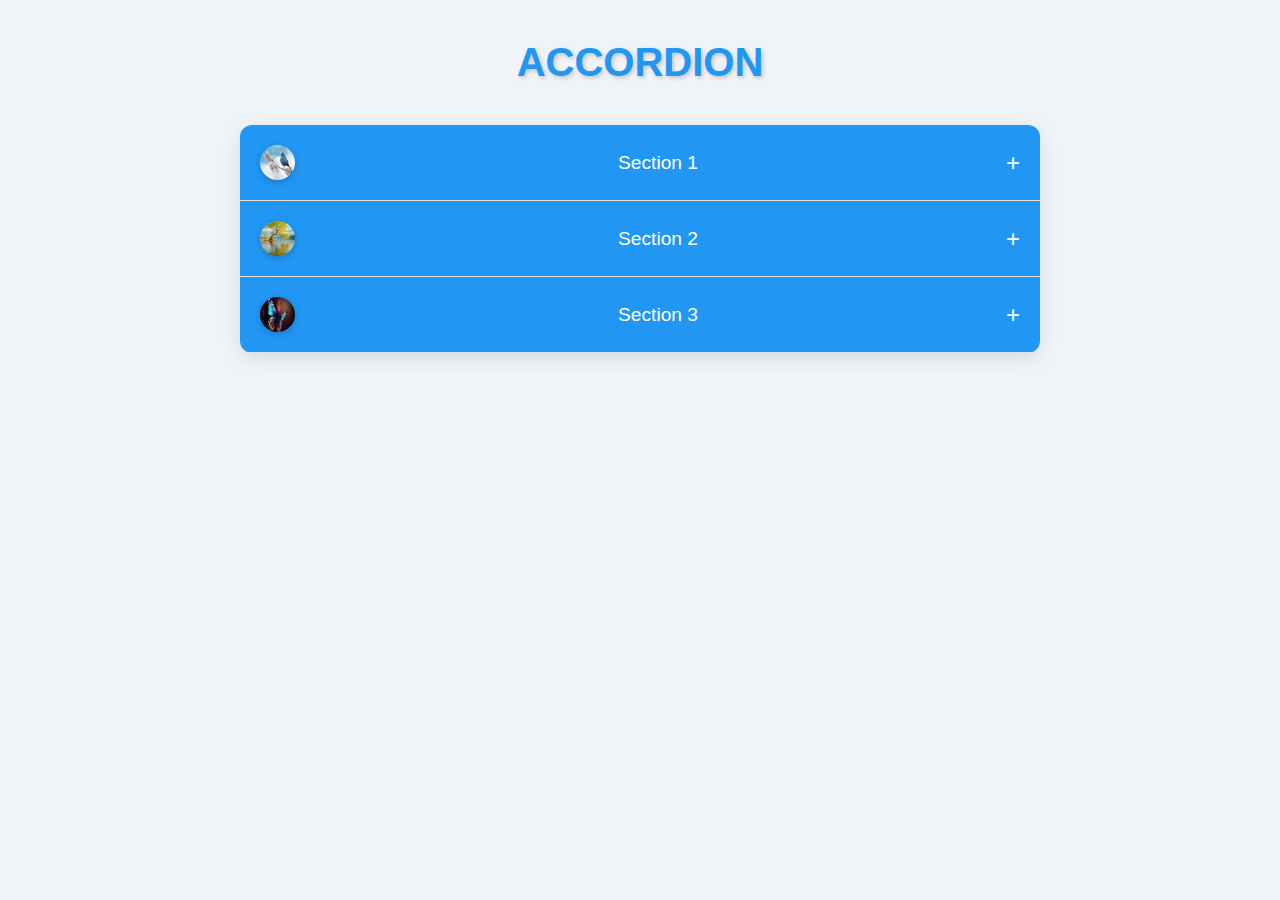
<file: Accordian/index.html>
<!DOCTYPE html>
<html lang="en">
<head>
    <meta charset="UTF-8">
    <meta name="viewport" content="width=device-width, initial-scale=1.0">
    <title>Stylish Accordion Component</title>
    <link rel="stylesheet" href="style.css">
</head>
<body>
    <header class="page-header">
        <h1>ACCORDION</h1>
    </header>
    <div class="accordion">
        <div class="accordion-section">
            <div class="accordion-header">
                <img src="a.jpeg" alt="Icon 1">
                Section 1
            </div>
            <div class="accordion-content">
                <p>This is the content of section 1.</p>
                <img src="a.jpeg" alt="Image 1">
            </div>
        </div>
        <div class="accordion-section">
            <div class="accordion-header">
                <img src="b.jpeg" alt="Icon 2">
                Section 2
            </div>
            <div class="accordion-content">
                <p>This is the content of section 2.</p>
                <img src="b.jpeg" alt="Image 2">
            </div>
        </div>
        <div class="accordion-section">
            <div class="accordion-header">
                <img src="c.jpeg" alt="Icon 3">
                Section 3
            </div>
            <div class="accordion-content">
                <p>This is the content of section 3.</p>
                <img src="c.jpeg" alt="Image 3">
            </div>
        </div>
    </div>
    <script src="script.js"></script>
</body>
</html>
</file>
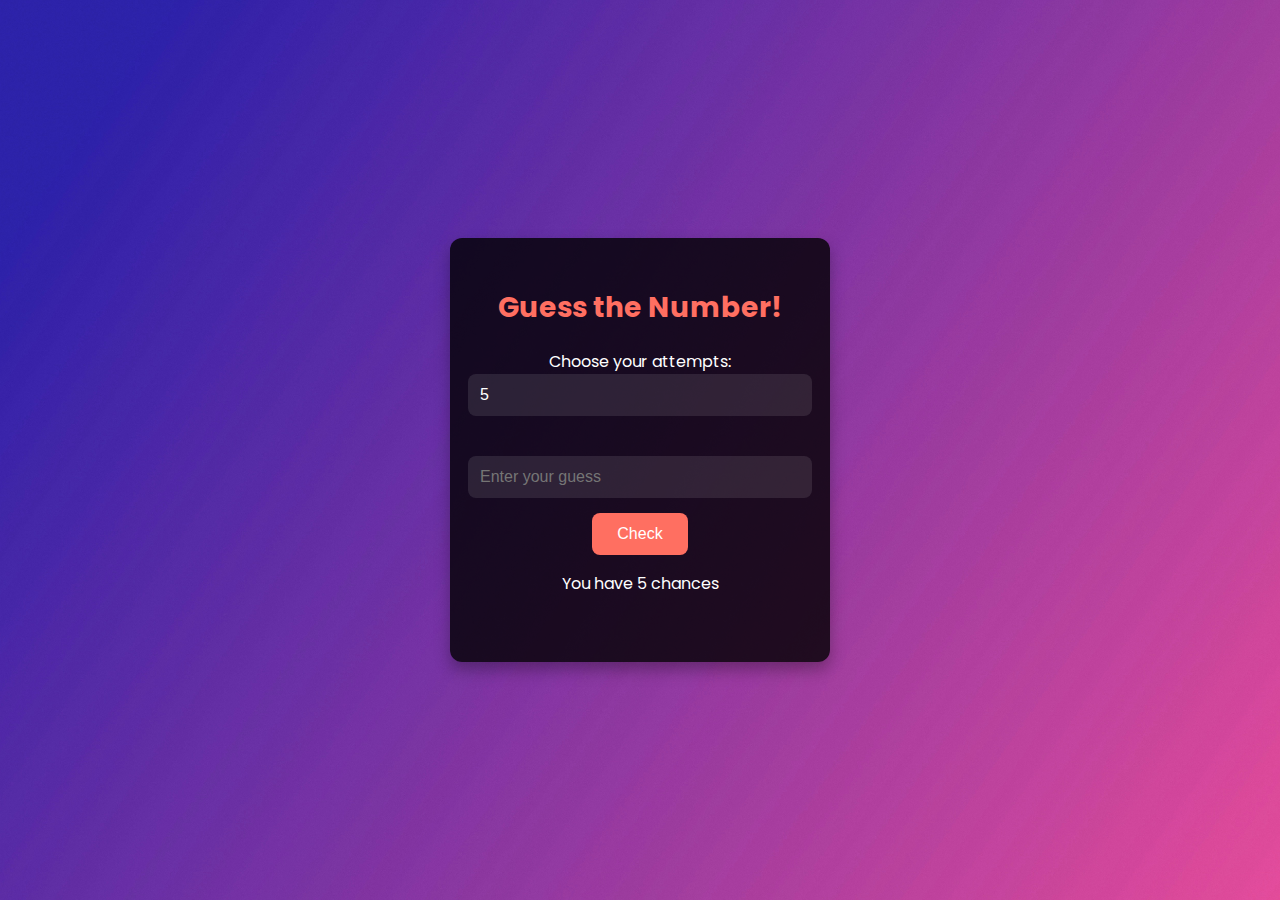
<file: Game/index.html>
<!DOCTYPE html>
<html lang="en">
<head>
    <meta charset="UTF-8">
    <meta name="viewport" content="width=device-width, initial-scale=1.0">
    <title>Interactive Number Guessing Game</title>
    <link rel="stylesheet" href="style.css">
    <link href="https://fonts.googleapis.com/css2?family=Poppins:wght@400;600&display=swap" rel="stylesheet">
</head>
<body>
    <div class="game-container">
        <h1>Guess the Number!</h1>
        <label for="attempts">Choose your attempts:</label>
        <input type="number" id="attempts" min="1" max="10" value="5">
        <div class="feedback"></div>
        <input type="number" id="userGuess" placeholder="Enter your guess">
        <button id="submitGuess">Check</button>
        <p>You have <span id="attemptsLeft">5</span> chances</p>
        <div id="guessList"></div> <!-- New div to display all guesses -->
        <button id="restartGame" style="display:none;">Restart Game</button>
    </div>
    <script src="script.js"></script>
</body>
</html>
</file>
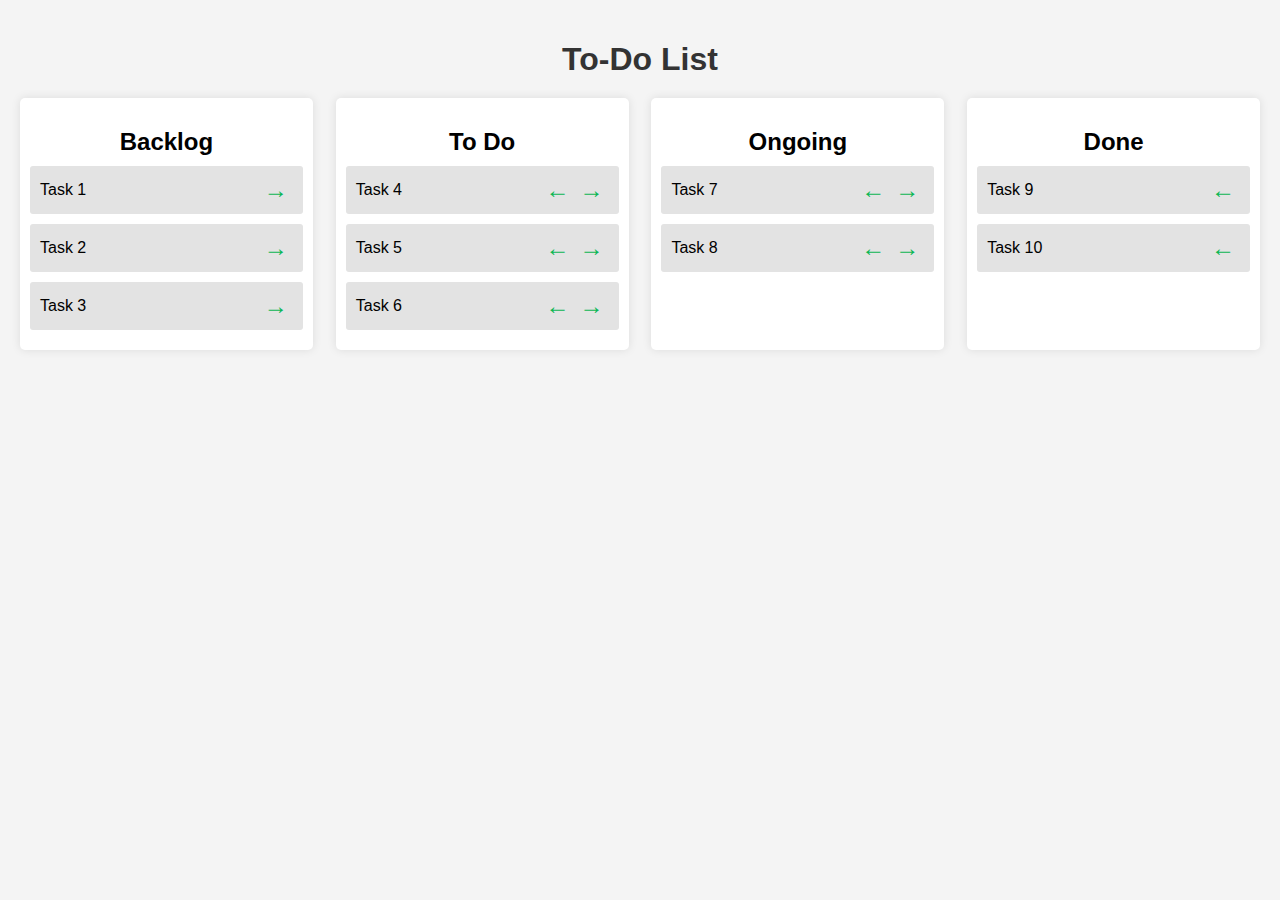
<file: Todo/index.html>
<!DOCTYPE html>
<html lang="en">
<head>
    <meta charset="UTF-8">
    <meta name="viewport" content="width=device-width, initial-scale=1.0">
    <title>To-Do List</title>
    <link rel="stylesheet" href="style.css">
</head>
<body>
    <h1 class="page-heading">To-Do List</h1>
    <div class="container">
        <div class="column backlog">
            <h2>Backlog</h2>
            <div class="task" id="task1" draggable="true">
                <span class="task-name">Task 1</span>
            </div>
            <div class="task" id="task2" draggable="true">
                <span class="task-name">Task 2</span>
            </div>
            <div class="task" id="task3" draggable="true">
                <span class="task-name">Task 3</span>
            </div>
        </div>
        <div class="column todo">
            <h2>To Do</h2>
            <div class="task" id="task4" draggable="true">
                <span class="task-name">Task 4</span>
            </div>
            <div class="task" id="task5" draggable="true">
                <span class="task-name">Task 5</span>
            </div>
            <div class="task" id="task6" draggable="true">
                <span class="task-name">Task 6</span>
            </div>
        </div>
        <div class="column ongoing">
            <h2>Ongoing</h2>
            <div class="task" id="task7" draggable="true">
                <span class="task-name">Task 7</span>
            </div>
            <div class="task" id="task8" draggable="true">
                <span class="task-name">Task 8</span>
            </div>
        </div>
        <div class="column done">
            <h2>Done</h2>
            <div class="task" id="task9" draggable="true">
                <span class="task-name">Task 9</span>
            </div>
            <div class="task" id="task10" draggable="true">
                <span class="task-name">Task 10</span>
            </div>
        </div>
    </div>
    <script src="script.js"></script>
</body>
</html>
</file>
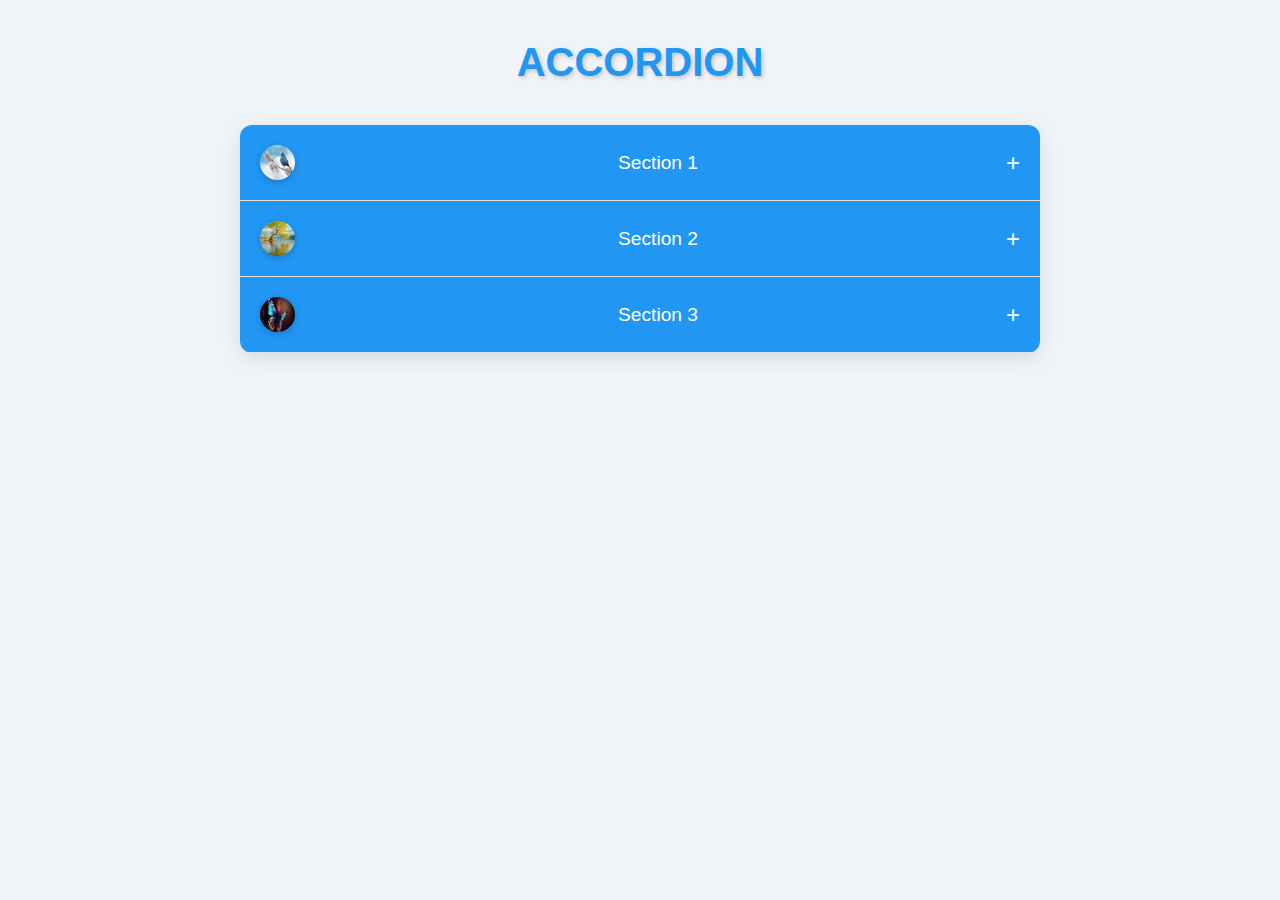
<file: Accordian/a.html>
<!DOCTYPE html>
<html lang="en">
<head>
    <meta charset="UTF-8">
    <meta name="viewport" content="width=device-width, initial-scale=1.0">
    <title>Stylish Accordion Component</title>
    <link rel="stylesheet" href="a.css">
</head>
<body>
    <header class="page-header">
        <h1>ACCORDION</h1>
    </header>
    <div class="accordion">
        <div class="accordion-section">
            <div class="accordion-header">
                <img src="a.jpeg" alt="Icon 1">
                Section 1
            </div>
            <div class="accordion-content">
                <p>This is the content of section 1.</p>
                <img src="a.jpeg" alt="Image 1">
            </div>
        </div>
        <div class="accordion-section">
            <div class="accordion-header">
                <img src="b.jpeg" alt="Icon 2">
                Section 2
            </div>
            <div class="accordion-content">
                <p>This is the content of section 2.</p>
                <img src="b.jpeg" alt="Image 2">
            </div>
        </div>
        <div class="accordion-section">
            <div class="accordion-header">
                <img src="c.jpeg" alt="Icon 3">
                Section 3
            </div>
            <div class="accordion-content">
                <p>This is the content of section 3.</p>
                <img src="c.jpeg" alt="Image 3">
            </div>
        </div>
    </div>
    <script src="a.js"></script>
</body>
</html>
</file>
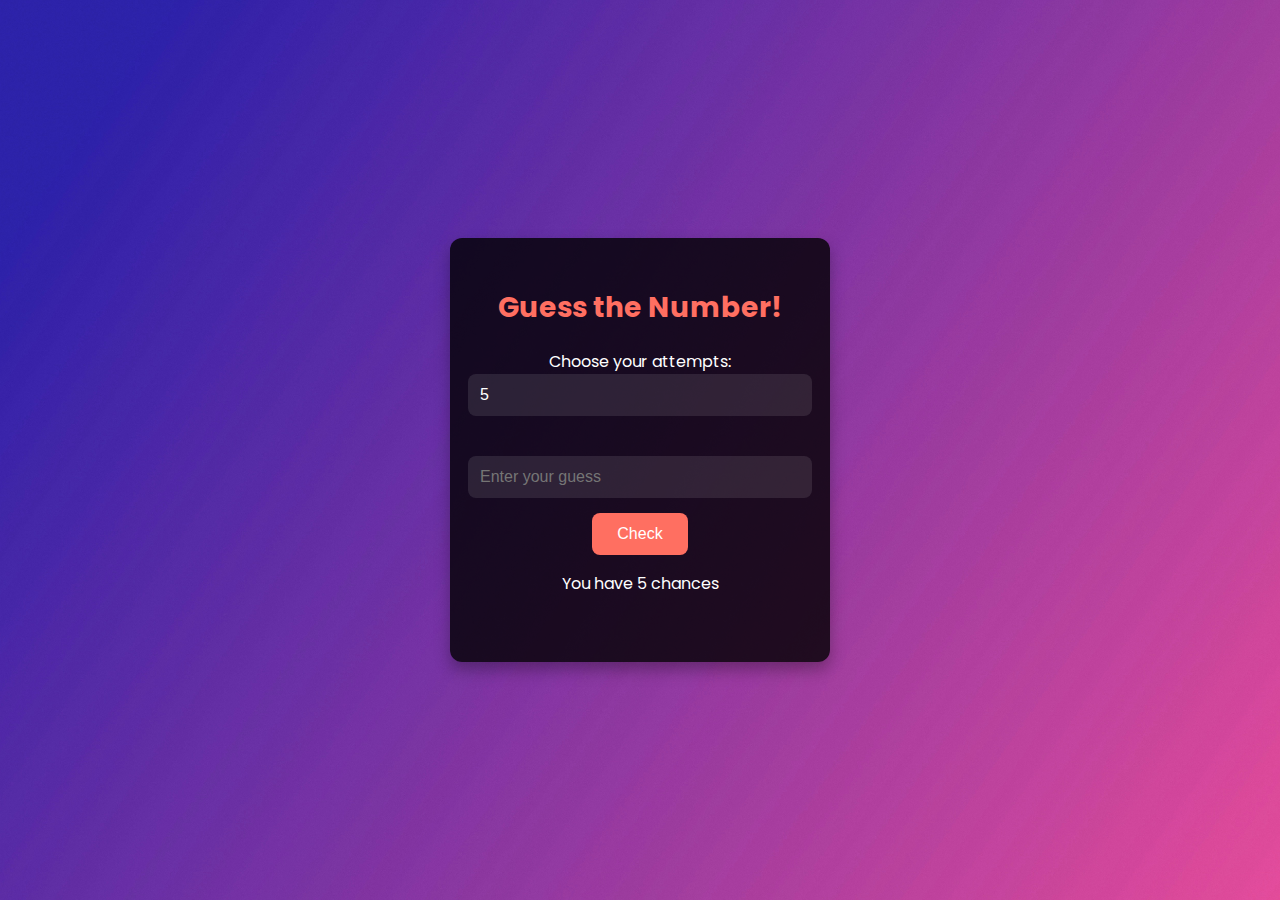
<file: Game/c.html>
<!DOCTYPE html>
<html lang="en">
<head>
    <meta charset="UTF-8">
    <meta name="viewport" content="width=device-width, initial-scale=1.0">
    <title>Interactive Number Guessing Game</title>
    <link rel="stylesheet" href="c.css">
    <link href="https://fonts.googleapis.com/css2?family=Poppins:wght@400;600&display=swap" rel="stylesheet">
</head>
<body>
    <div class="game-container">
        <h1>Guess the Number!</h1>
        <label for="attempts">Choose your attempts:</label>
        <input type="number" id="attempts" min="1" max="10" value="5">
        <div class="feedback"></div>
        <input type="number" id="userGuess" placeholder="Enter your guess">
        <button id="submitGuess">Check</button>
        <p>You have <span id="attemptsLeft">5</span> chances</p>
        <div id="guessList"></div> <!-- New div to display all guesses -->
        <button id="restartGame" style="display:none;">Restart Game</button>
    </div>
    <script src="c.js"></script>
</body>
</html>
</file>
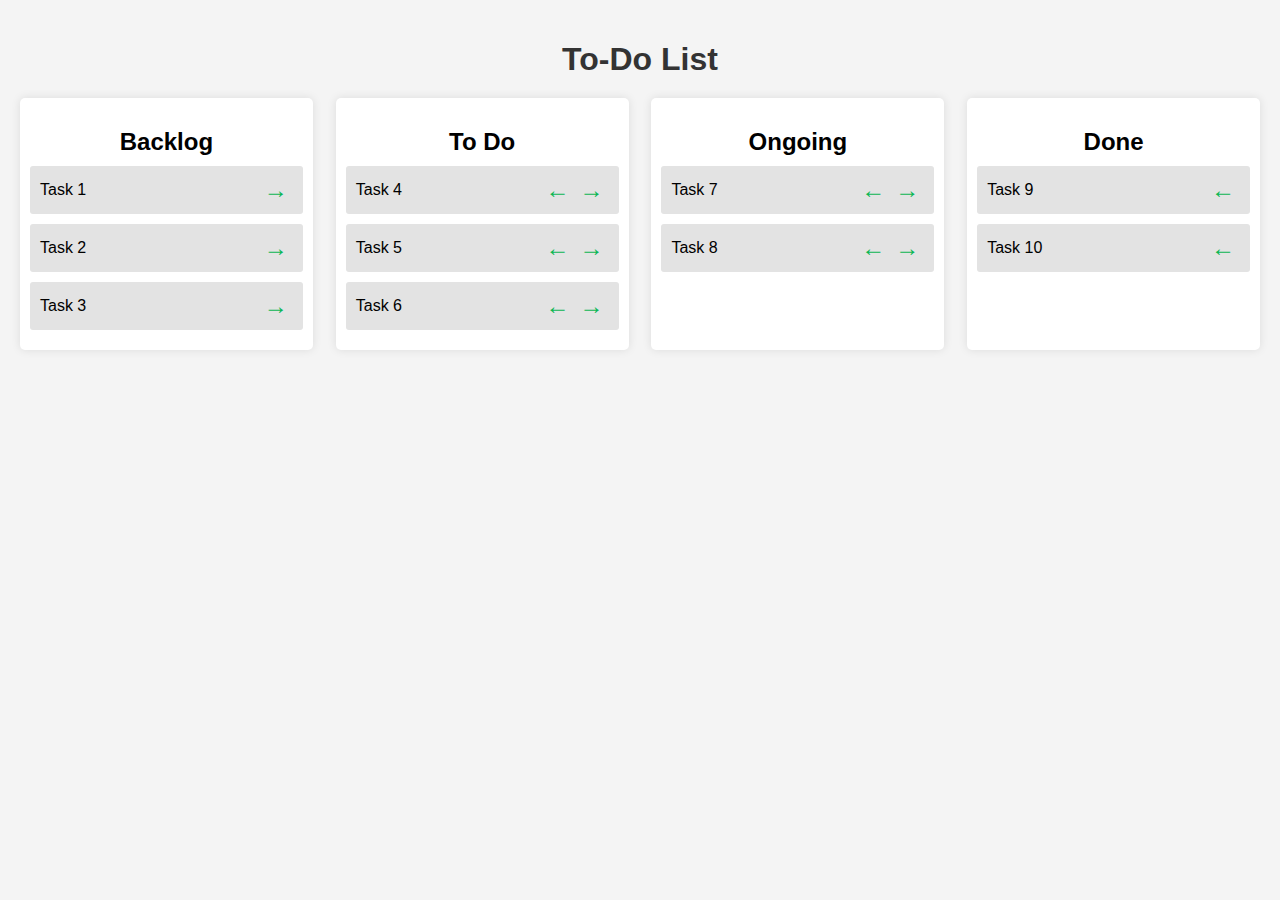
<file: Todo/b.html>
<!DOCTYPE html>
<html lang="en">
<head>
    <meta charset="UTF-8">
    <meta name="viewport" content="width=device-width, initial-scale=1.0">
    <title>To-Do List</title>
    <link rel="stylesheet" href="style.css">
</head>
<body>
    <h1 class="page-heading">To-Do List</h1>
    <div class="container">
        <div class="column backlog">
            <h2>Backlog</h2>
            <div class="task" id="task1" draggable="true">
                <span class="task-name">Task 1</span>
            </div>
            <div class="task" id="task2" draggable="true">
                <span class="task-name">Task 2</span>
            </div>
            <div class="task" id="task3" draggable="true">
                <span class="task-name">Task 3</span>
            </div>
        </div>
        <div class="column todo">
            <h2>To Do</h2>
            <div class="task" id="task4" draggable="true">
                <span class="task-name">Task 4</span>
            </div>
            <div class="task" id="task5" draggable="true">
                <span class="task-name">Task 5</span>
            </div>
            <div class="task" id="task6" draggable="true">
                <span class="task-name">Task 6</span>
            </div>
        </div>
        <div class="column ongoing">
            <h2>Ongoing</h2>
            <div class="task" id="task7" draggable="true">
                <span class="task-name">Task 7</span>
            </div>
            <div class="task" id="task8" draggable="true">
                <span class="task-name">Task 8</span>
            </div>
        </div>
        <div class="column done">
            <h2>Done</h2>
            <div class="task" id="task9" draggable="true">
                <span class="task-name">Task 9</span>
            </div>
            <div class="task" id="task10" draggable="true">
                <span class="task-name">Task 10</span>
            </div>
        </div>
    </div>
    <script src="script.js"></script>
</body>
</html>
</file>
<file: Accordian/style.css>
body {
    font-family: 'Arial', sans-serif;
    background-color: #f0f4f8;
    margin: 0;
    padding: 40px;
    color: #333;
}

.page-header {
    text-align: center;
    margin-bottom: 40px;
}

.page-header h1 {
    font-size: 2.5rem;
    color: #2196F3;
    margin: 0;
    text-shadow: 2px 2px 4px rgba(0, 0, 0, 0.2);
}

.accordion {
    max-width: 800px;
    margin: 0 auto;
    background-color: #fff;
    border-radius: 12px;
    box-shadow: 0 5px 20px rgba(0, 0, 0, 0.1);
    overflow: hidden;
}

.accordion-section {
    border-bottom: 1px solid #e0e0e0;
}

.accordion-header {
    background-color: #2196F3;
    color: white;
    padding: 20px;
    cursor: pointer;
    display: flex;
    align-items: center;
    justify-content: space-between;
    font-size: 1.2rem;
    transition: background-color 0.3s ease;
    position: relative;
}

.accordion-header:hover {
    background-color: #1976D2;
}

.accordion-header img {
    margin-right: 15px;
    width: 35px;
    height: 35px;
    border-radius: 50%;
    box-shadow: 0 2px 6px rgba(0, 0, 0, 0.2);
}

.accordion-header::after {
    content: "\002B"; /* Plus sign */
    font-size: 1.5rem;
    color: white;
    transition: transform 0.3s ease;
}

.accordion-header.active::after {
    transform: rotate(45deg); /* Turns the plus into a minus */
}

.accordion-content {
    max-height: 0;
    overflow: hidden;
    transition: max-height 0.5s ease, padding 0.5s ease;
    padding: 0 20px;
    background-color: #fafafa;
}

.accordion-content p {
    margin: 20px 0;
    font-size: 1rem;
    color: #555;
    line-height: 1.6;
}

.accordion-content img {
    max-width: 100%;
    height: auto;
    margin-bottom: 20px;
    border-radius: 8px;
    box-shadow: 0 2px 10px rgba(0, 0, 0, 0.1);
}

.accordion-content.open {
    padding: 20px;
}
</file>
<file: Game/style.css>
/* Import the Poppins font */
@import url('https://fonts.googleapis.com/css2?family=Poppins:wght@400;600&display=swap');

body {
    font-family: 'Poppins', sans-serif;
    background-image: url('back_img.jpg');
    background-size: cover;
    background-position: center;
    display: flex;
    justify-content: center;
    align-items: center;
    height: 100vh;
    margin: 0;
    color: #fff;
}

.game-container {
    background-color: rgba(0, 0, 0, 0.8);
    padding: 30px;
    border-radius: 12px;
    box-shadow: 0 8px 16px rgba(0, 0, 0, 0.3);
    text-align: center;
    width: 320px;
    display: flex;
    flex-direction: column;
    align-items: center;
    justify-content: center;
    max-height: 90vh;
    overflow-y: auto;
}

h1 {
    color: #ff6f61;
    font-size: 28px;
    margin-bottom: 20px;
}

input[type="number"] {
    width: 100%;
    padding: 12px;
    font-size: 16px;
    margin-bottom: 15px;
    border: none;
    border-radius: 8px;
    background-color: rgba(255, 255, 255, 0.1);
    color: #fff;
    transition: background-color 0.3s, transform 0.2s;
}

input[type="number"]:focus {
    background-color: rgba(255, 255, 255, 0.2);
    outline: none;
    transform: scale(1.05);
}

button {
    padding: 12px 25px;
    font-size: 16px;
    color: #fff;
    background-color: #ff6f61;
    border: none;
    border-radius: 8px;
    cursor: pointer;
    transition: background-color 0.3s, transform 0.2s;
}

button:hover {
    background-color: #ff856f;
    transform: scale(1.05);
}

button:active {
    background-color: #e55850;
}

button#restartGame {
    background-color: #28a745;
    margin-bottom: 15px; /* Space between restart button and guess history */
}

.feedback {
    font-size: 18px;
    margin-bottom: 25px;
    color: #ffdfba;
}

#guessList {
    margin-top: 20px;
    text-align: left;
    max-height: 200px;
    overflow-y: auto;
    width: 100%;
}

#guessList p {
    padding: 8px;
    border-radius: 8px;
    margin-bottom: 8px;
    background-color: rgba(255, 255, 255, 0.1);
    color: #fff;
    font-size: 16px;
}

@media (max-width: 600px) {
    .game-container {
        width: 90%;
    }
}
</file>
<file: Todo/style.css>
body {
    font-family: Arial, sans-serif;
    background-color: #f4f4f4;
    margin: 0;
    padding: 20px;
}

.page-heading {
    text-align: center;
    margin-bottom: 20px;
    font-size: 2em;
    color: #333;
}

.container {
    display: flex;
    justify-content: space-between;
}

.column {
    background-color: #fff;
    border-radius: 5px;
    padding: 10px;
    width: 22%;
    box-shadow: 0 0 10px rgba(0, 0, 0, 0.1);
}

h2 {
    text-align: center;
    margin-bottom: 10px;
}

.task {
    background-color: #e3e3e3;
    padding: 10px;
    border-radius: 3px;
    margin-bottom: 10px;
    display: flex;
    justify-content: space-between;
    align-items: center;
}

.task-name {
    flex-grow: 1;
    text-align: left;
}

.arrow {
    background-color: transparent;
    border: none;
    cursor: pointer;
    font-size: 1.5em;
    padding: 0 5px;
    color: rgb(12, 183, 83);
}

.arrow:hover {
    color: #110474;
}
</file>
<file: Accordian/a.css>
body {
    font-family: 'Arial', sans-serif;
    background-color: #f0f4f8;
    margin: 0;
    padding: 40px;
    color: #333;
}

.page-header {
    text-align: center;
    margin-bottom: 40px;
}

.page-header h1 {
    font-size: 2.5rem;
    color: #2196F3;
    margin: 0;
    text-shadow: 2px 2px 4px rgba(0, 0, 0, 0.2);
}

.accordion {
    max-width: 800px;
    margin: 0 auto;
    background-color: #fff;
    border-radius: 12px;
    box-shadow: 0 5px 20px rgba(0, 0, 0, 0.1);
    overflow: hidden;
}

.accordion-section {
    border-bottom: 1px solid #e0e0e0;
}

.accordion-header {
    background-color: #2196F3;
    color: white;
    padding: 20px;
    cursor: pointer;
    display: flex;
    align-items: center;
    justify-content: space-between;
    font-size: 1.2rem;
    transition: background-color 0.3s ease;
    position: relative;
}

.accordion-header:hover {
    background-color: #1976D2;
}

.accordion-header img {
    margin-right: 15px;
    width: 35px;
    height: 35px;
    border-radius: 50%;
    box-shadow: 0 2px 6px rgba(0, 0, 0, 0.2);
}

.accordion-header::after {
    content: "\002B"; /* Plus sign */
    font-size: 1.5rem;
    color: white;
    transition: transform 0.3s ease;
}

.accordion-header.active::after {
    transform: rotate(45deg); /* Turns the plus into a minus */
}

.accordion-content {
    max-height: 0;
    overflow: hidden;
    transition: max-height 0.5s ease, padding 0.5s ease;
    padding: 0 20px;
    background-color: #fafafa;
}

.accordion-content p {
    margin: 20px 0;
    font-size: 1rem;
    color: #555;
    line-height: 1.6;
}

.accordion-content img {
    max-width: 100%;
    height: auto;
    margin-bottom: 20px;
    border-radius: 8px;
    box-shadow: 0 2px 10px rgba(0, 0, 0, 0.1);
}

.accordion-content.open {
    padding: 20px;
}
</file>
<file: Game/c.css>
/* Import the Poppins font */
@import url('https://fonts.googleapis.com/css2?family=Poppins:wght@400;600&display=swap');

body {
    font-family: 'Poppins', sans-serif;
    background-image: url('back_img.jpg');
    background-size: cover;
    background-position: center;
    display: flex;
    justify-content: center;
    align-items: center;
    height: 100vh;
    margin: 0;
    color: #fff;
}

.game-container {
    background-color: rgba(0, 0, 0, 0.8);
    padding: 30px;
    border-radius: 12px;
    box-shadow: 0 8px 16px rgba(0, 0, 0, 0.3);
    text-align: center;
    width: 320px;
    display: flex;
    flex-direction: column;
    align-items: center;
    justify-content: center;
    max-height: 90vh;
    overflow-y: auto;
}

h1 {
    color: #ff6f61;
    font-size: 28px;
    margin-bottom: 20px;
}

input[type="number"] {
    width: 100%;
    padding: 12px;
    font-size: 16px;
    margin-bottom: 15px;
    border: none;
    border-radius: 8px;
    background-color: rgba(255, 255, 255, 0.1);
    color: #fff;
    transition: background-color 0.3s, transform 0.2s;
}

input[type="number"]:focus {
    background-color: rgba(255, 255, 255, 0.2);
    outline: none;
    transform: scale(1.05);
}

button {
    padding: 12px 25px;
    font-size: 16px;
    color: #fff;
    background-color: #ff6f61;
    border: none;
    border-radius: 8px;
    cursor: pointer;
    transition: background-color 0.3s, transform 0.2s;
}

button:hover {
    background-color: #ff856f;
    transform: scale(1.05);
}

button:active {
    background-color: #e55850;
}

button#restartGame {
    background-color: #28a745;
    margin-bottom: 15px; /* Space between restart button and guess history */
}

.feedback {
    font-size: 18px;
    margin-bottom: 25px;
    color: #ffdfba;
}

#guessList {
    margin-top: 20px;
    text-align: left;
    max-height: 200px;
    overflow-y: auto;
    width: 100%;
}

#guessList p {
    padding: 8px;
    border-radius: 8px;
    margin-bottom: 8px;
    background-color: rgba(255, 255, 255, 0.1);
    color: #fff;
    font-size: 16px;
}

@media (max-width: 600px) {
    .game-container {
        width: 90%;
    }
}
</file>
